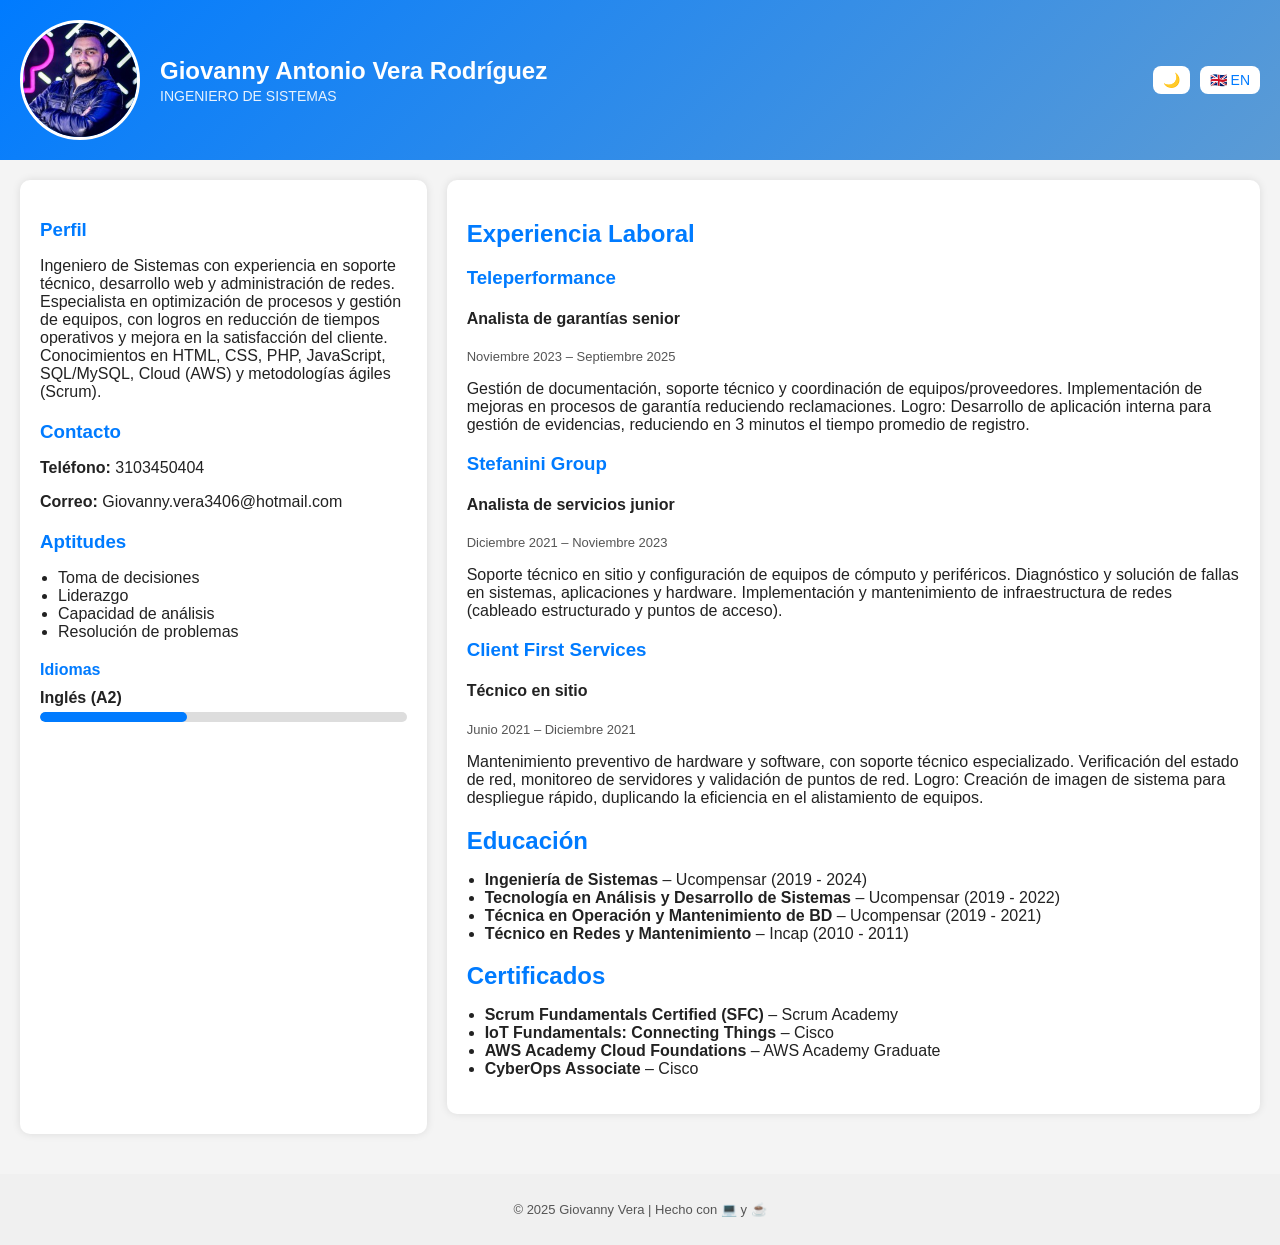
<file: hoja de vida/index.html>
<!DOCTYPE html>
<html lang="es">
<head>
  <meta charset="UTF-8">
  <meta name="viewport" content="width=device-width, initial-scale=1.0">
  <title>Hoja de Vida - Giovanny Vera</title>
  <link rel="stylesheet" href="css/style.css">
</head>

<body>
  <header class="cabecera">
    <div class="perfil">
      <img src="img/foto.jpg" alt="foto perfil" class="foto">
      <div class="info">
        <h1 id="nombre">Giovanny Antonio Vera Rodríguez</h1>
        <p id="titulo">INGENIERO DE SISTEMAS</p>
      </div>
    </div>
    <div class="botones">
      <button id="modo-btn" title="Cambiar modo">🌙</button>
      <button id="idioma-btn" title="Cambiar idioma">🇬🇧 EN</button>
    </div>
  </header>

  <main class="cuerpo">
    <aside class="columna izquierda">
      <section>
        <h3 id="perfil-titulo">Perfil</h3>
        <p id="perfil-texto">Ingeniero de Sistemas con experiencia en soporte técnico, desarrollo web y administración de redes. Especialista en optimización de procesos y gestión de equipos, con logros en reducción de tiempos operativos y mejora en la satisfacción del cliente. Conocimientos en HTML, CSS, PHP, JavaScript, SQL/MySQL, Cloud (AWS) y metodologías ágiles (Scrum).</p>
      </section>

      <section>
        <h3 id="contacto-titulo">Contacto</h3>
        <p><b id="tel-label">Teléfono:</b> <span id="telefono">3103450404</span></p>
        <p><b id="correo-label">Correo:</b> <span id="correo">Giovanny.vera3406@hotmail.com</span></p>
      </section>

      <section>
        <h3 id="aptitudes-titulo">Aptitudes</h3>
        <ul id="aptitudes-lista">
          <li id="skill1">Toma de decisiones</li>
          <li id="skill2">Liderazgo</li>
          <li id="skill3">Capacidad de análisis</li>
          <li id="skill4">Resolución de problemas</li>
        </ul>
      </section>
      <section class="idiomas">
  <h3 id="idiomas-titulo">Idiomas</h3>
  <div class="idioma">
    <span>Inglés (A2)</span>
    <div class="barra">
      <div class="nivel" data-nivel="40"></div>
    </div>
  </div>
</section>

    </aside>

    <section class="centro">
      <h2 id="exp-titulo">Experiencia Laboral</h2>

      <article class="experiencia">
        <h3>Teleperformance</h3>
        <h4 id="exp1-cargo">Analista de garantías senior</h4>
        <p class="fecha" id="exp1-fecha">Noviembre 2023 – Septiembre 2025</p>
        <p id="exp1-desc">Gestión de documentación, soporte técnico y coordinación de equipos/proveedores. Implementación de mejoras en procesos de garantía reduciendo reclamaciones. Logro: Desarrollo de aplicación interna para gestión de evidencias, reduciendo en 3 minutos el tiempo promedio de registro.</p>
      </article>

      <article class="experiencia">
        <h3>Stefanini Group</h3>
        <h4 id="exp2-cargo">Analista de servicios junior</h4>
        <p class="fecha" id="exp2-fecha">Diciembre 2021 – Noviembre 2023</p>
        <p id="exp2-desc">Soporte técnico en sitio y configuración de equipos de cómputo y periféricos. Diagnóstico y solución de fallas en sistemas, aplicaciones y hardware. Implementación y mantenimiento de infraestructura de redes (cableado estructurado y puntos de acceso).</p>
      </article>

      <article class="experiencia">
        <h3>Client First Services</h3>
        <h4 id="exp3-cargo">Técnico en sitio</h4>
        <p class="fecha" id="exp3-fecha">Junio 2021 – Diciembre 2021</p>
        <p id="exp3-desc">Mantenimiento preventivo de hardware y software, con soporte técnico especializado. Verificación del estado de red, monitoreo de servidores y validación de puntos de red. Logro: Creación de imagen de sistema para despliegue rápido, duplicando la eficiencia en el alistamiento de equipos.</p>
      </article>

      <h2 id="edu-titulo">Educación</h2>
      <ul class="educacion" id="edu-lista">
        <li><b>Ingeniería de Sistemas</b> – Ucompensar (2019 - 2024)</li>
        <li><b>Tecnología en Análisis y Desarrollo de Sistemas</b> – Ucompensar (2019 - 2022)</li>
        <li><b>Técnica en Operación y Mantenimiento de BD</b> – Ucompensar (2019 - 2021)</li>
        <li><b>Técnico en Redes y Mantenimiento</b> – Incap (2010 - 2011)</li>
      </ul>

      <h2 id="cert-titulo">Certificados</h2>
      <ul id="cert-lista">
        <li><b>Scrum Fundamentals Certified (SFC)</b> – Scrum Academy</li>
        <li><b>IoT Fundamentals: Connecting Things</b> – Cisco</li>
        <li><b>AWS Academy Cloud Foundations</b> – AWS Academy Graduate</li>
        <li><b>CyberOps Associate</b> – Cisco</li>
      </ul>
    </section>
  </main>

  <footer>
    <p>© 2025 Giovanny Vera | Hecho con 💻 y ☕</p>
  </footer>

  <script src="js/script.js"></script>
</body>
</html>
</file>
<file: hoja de vida/css/style.css>
/* ======= RESET ======= */
html {
  font-size: 62.5%;
  box-sizing: border-box;
  scroll-behavior: smooth;
}

*, *::before, *::after {
  box-sizing: inherit;
}

body {
  font-size: 1.6rem;
  font-family: 'Segoe UI', Tahoma, Geneva, Verdana, sans-serif;
  background-color: #f4f4f4;
  color: #222;
  margin: 0;
  transition: background 0.3s, color 0.3s;
}

/* ======= CABECERA ======= */
.cabecera {
  background: linear-gradient(135deg, #007bff, #5b9bd5);
  color: white;
  display: flex;
  justify-content: space-between;
  align-items: center;
  padding: 2rem;
}

.perfil {
  display: flex;
  align-items: center;
  gap: 2rem;
}

.foto {
  width: 120px;
  height: 120px;
  border-radius: 50%;
  border: 3px solid white;
  object-fit: cover;
}

.info h1 {
  margin: 0;
  font-size: 2.4rem;
}

.info p {
  margin: 0.3rem 0 0;
  font-size: 1.4rem;
  opacity: 0.9;
}

.botones {
  display: flex;
  gap: 1rem;
}

.botones button {
  background: white;
  border: none;
  color: #007bff;
  cursor: pointer;
  padding: 0.6rem 1rem;
  border-radius: 8px;
  font-size: 1.4rem;
  transition: background 0.3s;
}

.botones button:hover {
  background: #e0e0e0;
}

/* ======= CUERPO ======= */
.cuerpo {
  display: grid;
  grid-template-columns: 1fr 2fr;
  gap: 2rem;
  padding: 2rem;
}

.columna.izquierda {
  background: white;
  border-radius: 10px;
  padding: 2rem;
  box-shadow: 0 0 8px rgba(0,0,0,0.1);
}

.centro {
  background: white;
  border-radius: 10px;
  padding: 2rem;
  box-shadow: 0 0 8px rgba(0,0,0,0.1);
}

section {
  margin-bottom: 2rem;
}

h2, h3 {
  color: #007bff;
  margin-bottom: 1rem;
}

ul {
  padding-left: 1.8rem;
}

.fecha {
  font-size: 1.3rem;
  color: #555;
}

/* ======= IDIOMAS ======= */
.idiomas {
  margin-top: 2rem;
}

.idiomas h3 {
  font-size: 1.6rem;
  margin-bottom: 1rem;
}

.idioma {
  margin-bottom: 1.5rem;
}

.idioma span {
  display: block;
  font-weight: 600;
  margin-bottom: 0.5rem;
}

.barra {
  background-color: #ddd;
  border-radius: 10px;
  height: 10px;
  overflow: hidden;
}

.nivel {
  height: 100%;
  background-color: #007bff;
  width: 0%;
  border-radius: 10px;
  transition: width 1.5s ease-in-out;
}

/* ======= FOOTER ======= */
footer {
  text-align: center;
  padding: 1.5rem;
  font-size: 1.3rem;
  color: #555;
  background: #f0f0f0;
  margin-top: 2rem;
}

/* ======= MODO OSCURO ======= */
body.dark {
  background-color: #1f1f1f;
  color: #f0f0f0;
}

body.dark .cabecera {
  background: linear-gradient(135deg, #1e90ff, #005bbb);
}

body.dark .columna.izquierda,
body.dark .centro {
  background: #2b2b2b;
  box-shadow: 0 0 8px rgba(255,255,255,0.1);
}

body.dark footer {
  background: #111;
  color: #ccc;
}

body.dark .barra {
  background-color: #444;
}

body.dark .nivel {
  background-color: #1e90ff;
}

body.dark .botones button {
  background: #2b2b2b;
  color: #fff;
}

body.dark .botones button:hover {
  background: #444;
}
</file>
